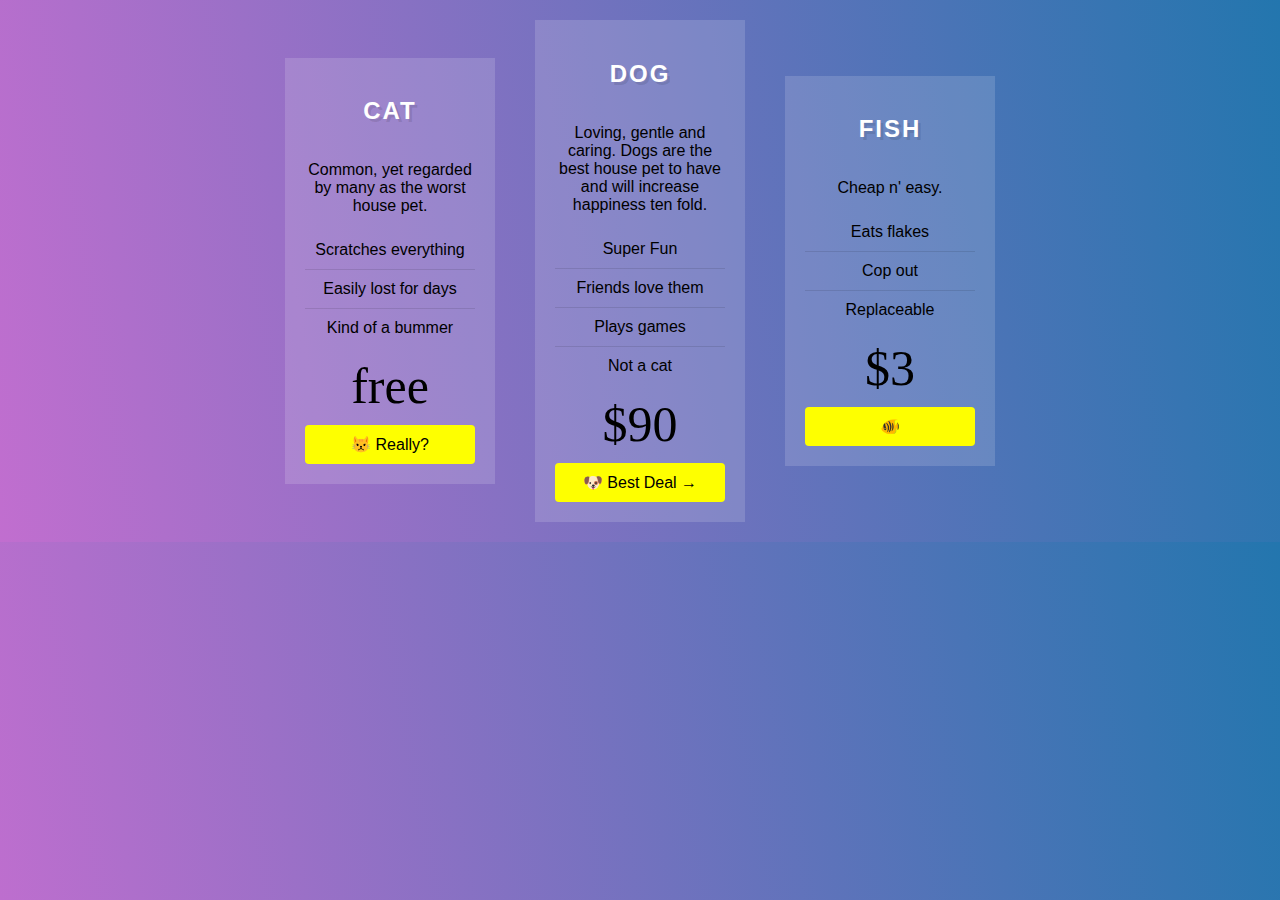
<file: pricing-grid/index.html>
<!DOCTYPE html>
<html lang="en">

<head>
    <meta charset="UTF-8">
    <meta http-equiv="X-UA-Compatible" content="IE=edge">
    <meta name="viewport" content="width=device-width, initial-scale=1.0">
    <title>Pricing Grid</title>
    <link rel="stylesheet" href="./styles.css">
</head>

<body>

    <div class="pricing-grid">

        <div class="plan plan1">

            <h2>Cat</h2>
            <p>Common, yet regarded by many as the worst house pet.</p>
            <ul class="features">
                <li>Scratches everything</li>
                <li>Easily lost for days</li>
                <li>Kind of a bummer</li>
            </ul>

            <p class="price">free</p>

            <a href="#" class="cta">😾 Really?</a>
        </div>

        <div class="plan plan2">

            <h2>Dog</h2>
            <p>Loving, gentle and caring. Dogs are the best house pet to have and will increase happiness ten fold. </p>
            <ul class="features">
                <li>Super Fun</li>
                <li>Friends love them</li>
                <li>Plays games</li>
                <li>Not a cat</li>
            </ul>

            <p class="price">$90</p>

            <a href="#" class="cta">🐶 Best Deal →</a>
        </div>

        <div class="plan plan3">

            <h2>Fish</h2>
            <p>Cheap n' easy.</p>
            <ul class="features">
                <li>Eats flakes</li>
                <li>Cop out</li>
                <li>Replaceable</li>
            </ul>

            <p class="price">$3</p>

            <a href="#" class="cta">🐠</a>
        </div>

    </div>

</body>

</html>
</file>
<file: pricing-grid/styles.css>
html {
    box-sizing: border-box;
}

*, *:before, *:after {
    box-sizing: inherit;
}

body {
    font-family: sans-serif;
    margin: 0;
    background-image: linear-gradient(260deg, #2376ae 0%, #c16ecf 100%);
}

a {
    color:white;
}

.plan ul {
    margin: 0;
    padding: 0;
    list-style: none;
}

.plan ul li {
    border-bottom: 1px solid rgba(0,0,0,0.1);
    padding:10px;
}

.plan ul li:last-child {
    border-bottom: 0;
}

.plan a {
    text-decoration: none;
    background:#FEFF00;
    padding:10px;
    color:black;
    border-radius:4px;
}


.plan h2 {
    text-transform: uppercase;
    color:white;
    letter-spacing: 2px;
    text-shadow:3px 3px 0 rgba(0,0,0,0.1);
}

.price {
    font-size: 50px;
    font-family: serif;
    margin: 10px 0;
}


.pricing-grid {
    max-width:750px;
    margin: 0 auto;
    display: flex;
    align-items: center;
}

.plan {
    background-color: rgba(255, 255, 255, 0.15);
    margin: 20px;
    padding: 20px;
    text-align: center;

    flex: 1;
    display: flex;
    flex-wrap: wrap;
}

.plan > * {
    flex: 1 1 100%;
}

.plan .cta {
    align-self: flex-end;
}
</file>
